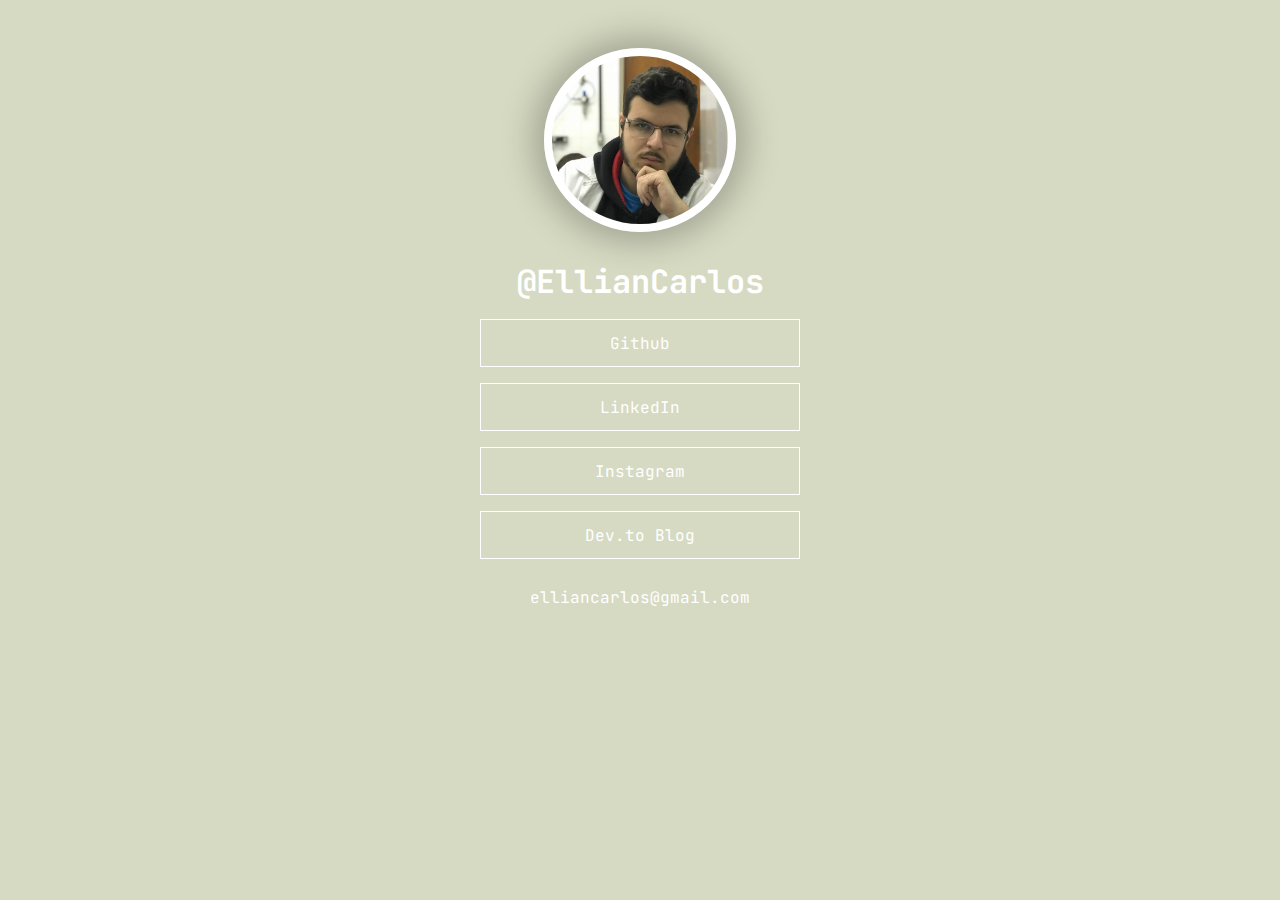
<file: index.html>
<!DOCTYPE html>
<html lang="en">
<head>
    <meta charset="UTF-8">
    <!-- <meta name="viewport" content="width=device-width, initial-scale=1.0"> -->
    <meta http-equiv="X-UA-Compatible" content="ie=edge">
    <link rel="stylesheet" href="src/style/global.css">
    <link rel="stylesheet" href="src/style/style.css">
    <title>Ellian Carlos</title>
</head>
<body>
    <div id="content">
        <div id="icon">
            <!--        <img src="src/images/ellian.jpg">-->
        </div>
        <div id="texts">
            <h1>@EllianCarlos</h1>
            <a href="https://www.github.com/EllianCarlos" target="_blank">
                <div class="linkElement"> Github </div>
            </a>
            <a href="https://www.linkedin.com/in/EllianCarlos" target="_blank">
                <div class="linkElement"> LinkedIn </div>
            </a>
            <a href="https://www.instagram.com/EllianCarlos" target="_blank">
                <div class="linkElement"> Instagram </div>
            </a>
            <a href="https://dev.to/elliancarlos" target="_blank">
                <div class="linkElement"> Dev.to Blog </div>
            </a>
        </div>
        <small>elliancarlos@gmail.com</small>
    </div>
</body>
</html>
</file>
<file: src/style/global.css>
@import url('https://fonts.googleapis.com/css?family=Playfair+Display:400,400i,500,500i,600,600i,700,700i,800,800i,900,900i&display=swap');


* {
    margin: 0;
    padding: 0;
    outline: 0;
    box-sizing: border-box;
    font-family: 'Playfair Display', serif;
}

a {
  text-decoration: none;
}

body {
  width: 100%;

  background-color: #D6DAC2;
    padding: 2em;
}
</file>
<file: src/style/style.css>
@import url('https://fonts.googleapis.com/css2?family=JetBrains+Mono:wght@100;200;400&display=swap');

/**
  * TODO: Revisar Cores
  * TODO: Inserir Transições
  * TODO: Inserir animações (?)
  * TODO: Inserir efeito de vidro nos botões
  */

body {
    display: flex;
    flex-direction: row;
    justify-content: center;
    align-items: center;
    flex-wrap: nowrap;
}

#content {
    /*border: 1px solid white;*/
    height: 37em;
    width: 40em;

    padding: 1em;

    display: flex;
    flex-direction: column;
    align-items: center;
    justify-content: space-around;
    flex-wrap: nowrap;
}

#icon {
    height: 13em;
    width: 12em;
    border-radius: 100%;
    border: 0.5em solid white;
    background-image: url('../images/ellian.jpg');
    background-position: center center;
    background-repeat: no-repeat;
    background-size: 120%;
    background-position-x: 67%;
    background-position-y: 50%;
    -webkit-box-shadow: 0px 0px 33px 10px rgba(0,0,0,0.25);
    box-shadow: 0px 0px 33px 10px rgba(0,0,0,0.25);

}

#texts {
    /*border: 1px solid white;*/
    height: 25em;
    width: 25em;

    padding: 1em;

    display: flex;
    flex-direction: column;
    align-items: center;
    justify-content: center;
    flex-wrap: nowrap;
}

#texts h1 {
    color: white;
    font-family: 'JetBrains Mono', monospace;
    justify-self: start;
}

.linkElement {
    margin-top: 1em;

    display: flex;
    flex-direction: column;
    align-items: center;
    justify-content: center;
    flex-wrap: nowrap;
    color: white;
    font-family: 'JetBrains Mono', monospace;

    border: 1px solid white;
    height: 3em;
    width: 20em;
}


.linkElement:hover {
    background-color: white;
    color: #D6DAC2;
}

small {
    color: white;
    font-family: 'JetBrains Mono', monospace;
    font-size: 1em;
}

#icon img {
}

@media only screen and (min-device-width : 320px) and (max-device-width : 480px)    {
    body {
        height: 100%;
    }

    #content {
        height: 75em;
        width: 75em;
        padding: 1em;
        
        display: flex;
        flex-direction: column;
        align-items: center;
        justify-content: space-around;
        flex-wrap: nowrap;
    }
    
    #icon {
        height: 24em;
        width: 24em;
    }
    
    #texts {
        height: 35em;
        width: 35em;
    }

    #texts h1 {
        font-size: 4.2em;
    }
    
   .linkElement {
        margin-top: 1em;
        font-size: 2.2em;
        border: 1px solid white;
        height: 3em;
        width: 21em;
    }
    
    small {
        margin-top: 1em;
        font-size: 2em;
    }
}
</file>
